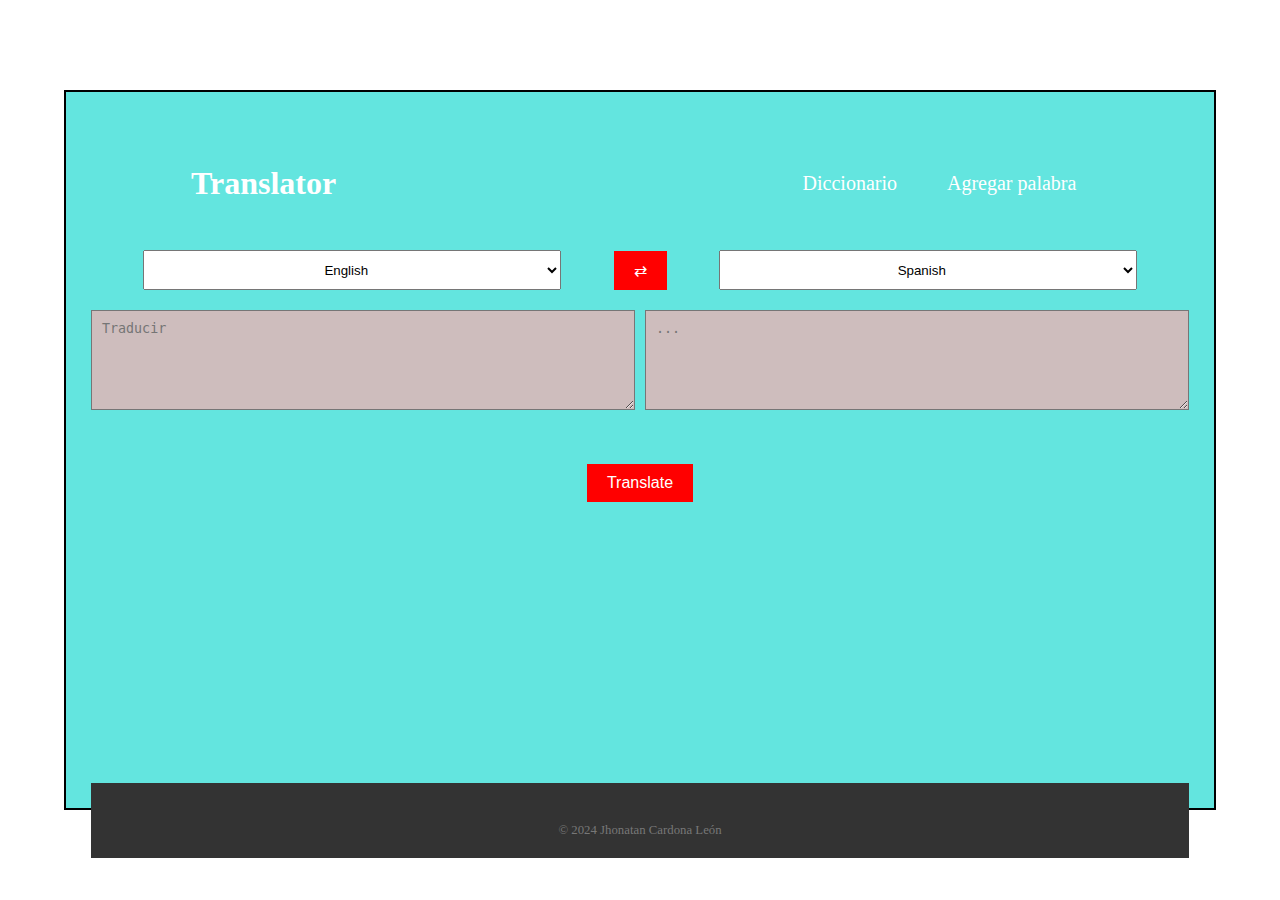
<file: index.html>
<!DOCTYPE html>
<html lang="en">
<head>
  <meta charset="UTF-8">
  <meta name="viewport" content="width=device-width, initial-scale=1.0">
  <title>Translator </title>
  <link rel="stylesheet" href="styles/css.css">
</head>
<body>
  <div class="container">
    <header class="content-nav">
        <div class="title">
            <h1>Translator</h1>
        </div>
      <nav class="nav">
        <ul class="items">
            <li><a href="./template/diccionary.html"> Diccionario</a></li>
            <li><a href="#"> Agregar palabra </a></li>
        </ul>
      </nav>
    </header>
    <main>
      <section class="language-selection">
        <div class="select"> 
          <select class="change-laguage" id="language-one">
            <option value="en">English</option>
            <option value="es">Spanish</option>
          </select>
        </div>
        <button id="btn-change">⇄</button>
        <div  class="select">
          <select class="change-laguage" id="language-two">
            <option value="es">Spanish</option>
            <option value="en">English</option>
          </select>
        </div>
      </section>

      <section class="translation-section">
        <textarea id="text-input" placeholder="Traducir "></textarea>
        <textarea id="text-output" placeholder="..." ></textarea>
      </section>
      <div class="content-button">
        <button id="btn-traslate">Translate</button>
      </div>

    </main>
    <footer>
      <p>© 2024 Jhonatan Cardona León</p>
    </footer>
  </div>
  <script type="module" src="scripts/app.js"></script>
</body>
</html>
</file>
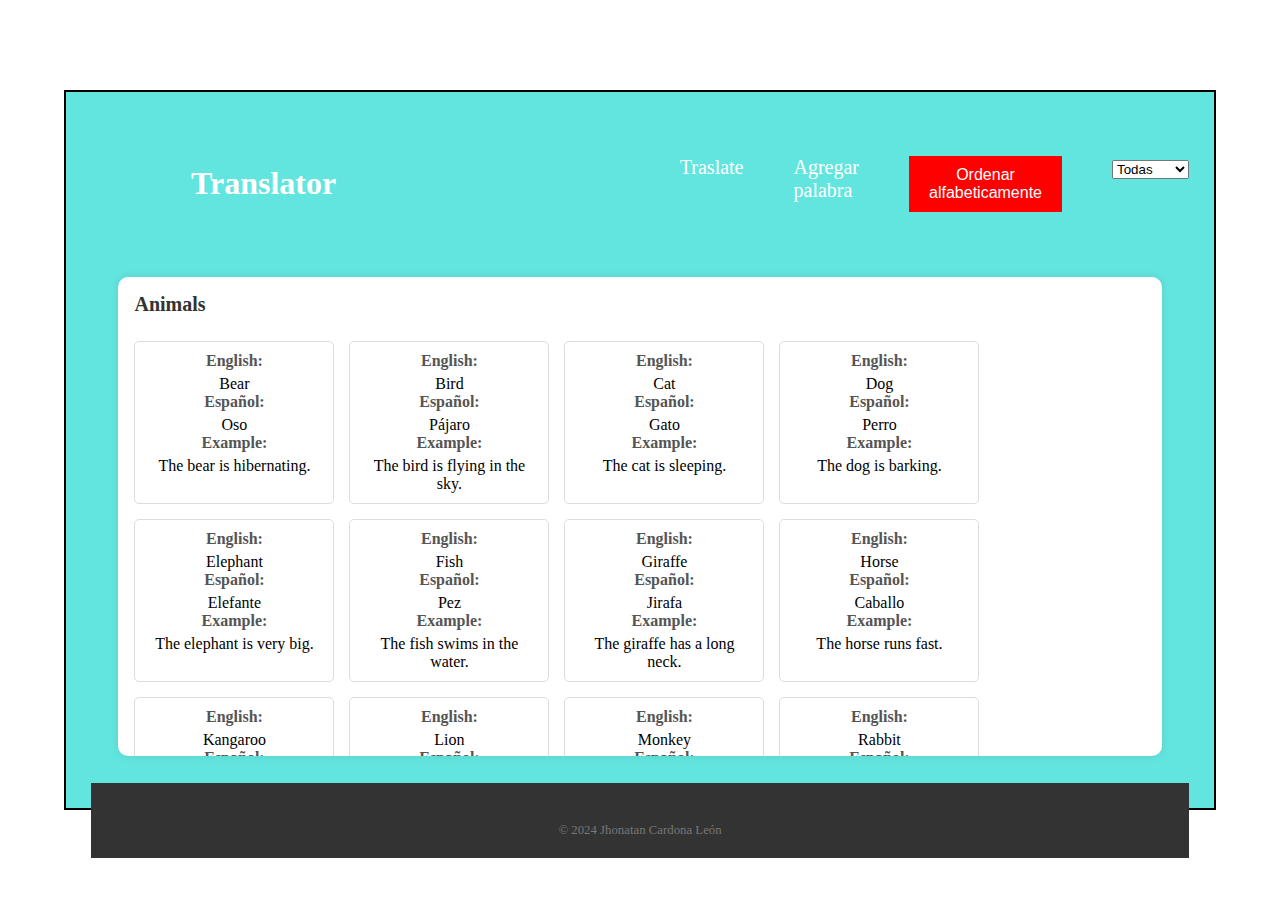
<file: template/diccionary.html>
<!DOCTYPE html>
<html lang="en">
<head>
  <meta charset="UTF-8">
  <meta name="viewport" content="width=device-width, initial-scale=1.0">
  <title>Translator</title>
  <link rel="stylesheet" href="../styles/css.css">
</head>
<body>
  <div class="container">
    <header class="content-nav">
      <div class="title">
        <h1>Translator</h1>
      </div>
      <nav class="nav">
        <ul class="items">
          <li><a href="../index.html">Traslate</a></li>
          <li><a href="#">Agregar palabra</a></li>
          <li><button id="order_word"> Ordenar  alfabeticamente</button></li>
          <li> <select id="category-select">
            <option value="">Todas</option>
            <option value="animals">Animales</option>
            <option value="fruits">Frutas</option>
            <option value="colors">Colores</option>
          </select></li>
        </ul>
      </nav>
    </header>
    <main>
      <section class="list-dictionary" id="dictionary">
        <div id="show-dictionary">
          
        </div>
      </section>
    </main>
    <footer>
      <p>© 2024 Jhonatan Cardona León</p>
    </footer> 
  </div>
  <script type="module" src="../scripts/Mostrar_dictionary.js"></script>
  <script type="module" src="../scripts/dictionary.js"></script>
</body>
</html>
</file>
<file: styles/css.css>
*{
    margin: 0;
    padding: 0;
    box-sizing: border-box;
}


body {
    width: 100vw;
    height: 100vh;
    display: flex;
    flex-direction: column;
    align-items: center;
    justify-content: center;
}

main{
    width: 100%;
    height: 80%;
}
  
.container {
    width: 90%;
    height: 80%;
    border: 2px solid;
    padding: 25px;
    background-color: #42e0d8d2;
}
  
.content-nav{
    width: 100%;
    height: 20%;
    display: flex;
    justify-content: space-between;
    align-items: center;
    color: #fff;
}

.title{
    width: 50%;
    height: 100%;
    display: flex;
    margin-left: 100px;
    align-items: center ;
}

.nav{
    width: 50%;
    height: 100%;
    display: flex;
    justify-content: center;
    align-items: center;
}

.items{
    list-style: none;
    display: flex;
    gap: 50px;
    font-size: 20px;
}

a{
    text-decoration: none;
    color: #fff;
}
  
.language-selection {
    width: 100%;
    height: 40px;
    display: flex;
    justify-content: space-around;
    align-items: center;
    margin-bottom: 20px;
}

.select{
    width: 50%;
    height: 100%;
    display: flex;
    justify-content: center;
}

.change-laguage{
    width: 80%;
    height: 100%;
    text-align: center;

}
  
.translation-section {
    display: flex;
    gap: 10px;
    margin-bottom: 20px;
}
  
textarea {
    width: 100%;
    height: 100px;
    padding: 10px;
    background-color: #cebdbd;
    color: #fff;
}

.content-button{
    width: 100%;
    height: 20%;
    display: flex;
    justify-content: center;
    align-items: center;
}
  
button {
    background-color: #f00;
    color: #fff;
    border: none;
    padding: 10px 20px;
    font-size: 1rem;
}
  
button:hover {
    transform: scale(1.1);
}
  
footer p {
    margin-top: 20px;
    font-size: 0.8rem;
    color: #777;
}


  
/* Contenedor del diccionario */
.list-dictionary {
    width: 100%;
    height: 100%;
    display: flex;
    justify-content: center;
    align-items: center;
}

#show-dictionary {
    width: 95%; 
    height: 90%;
    padding: 1rem;
    display: flex;
    flex-direction: column;
    overflow-y: scroll; 
    background-color: white;
    gap: 15px;
    border-radius: 10px;
    box-shadow: 0 0 10px rgba(0, 0, 0, 0.1);
}

#show-dictionary h2 {
    font-size: 20px;
    margin-bottom: 10px;
    color: #333;
    text-transform: capitalize;
}

#show-dictionary ul {
    display: flex;
    flex-wrap: wrap;
    gap: 15px;
    padding: 0;
    margin: 0;
    list-style-type: none;
}

#show-dictionary ul li {
    background-color: #fff;
    border: 1px solid #ddd;
    padding: 10px;
    border-radius: 5px;
    width: 200px;
    box-sizing: border-box;
    text-align: center;
}

#show-dictionary ul li strong {
    display: block;
    margin-bottom: 5px;
    color: #555;
}

footer {
    width: 100%;
    position: relative;
    text-align: center;
    padding: 20px;
    background-color: #333;
    color: white;
}
</file>
